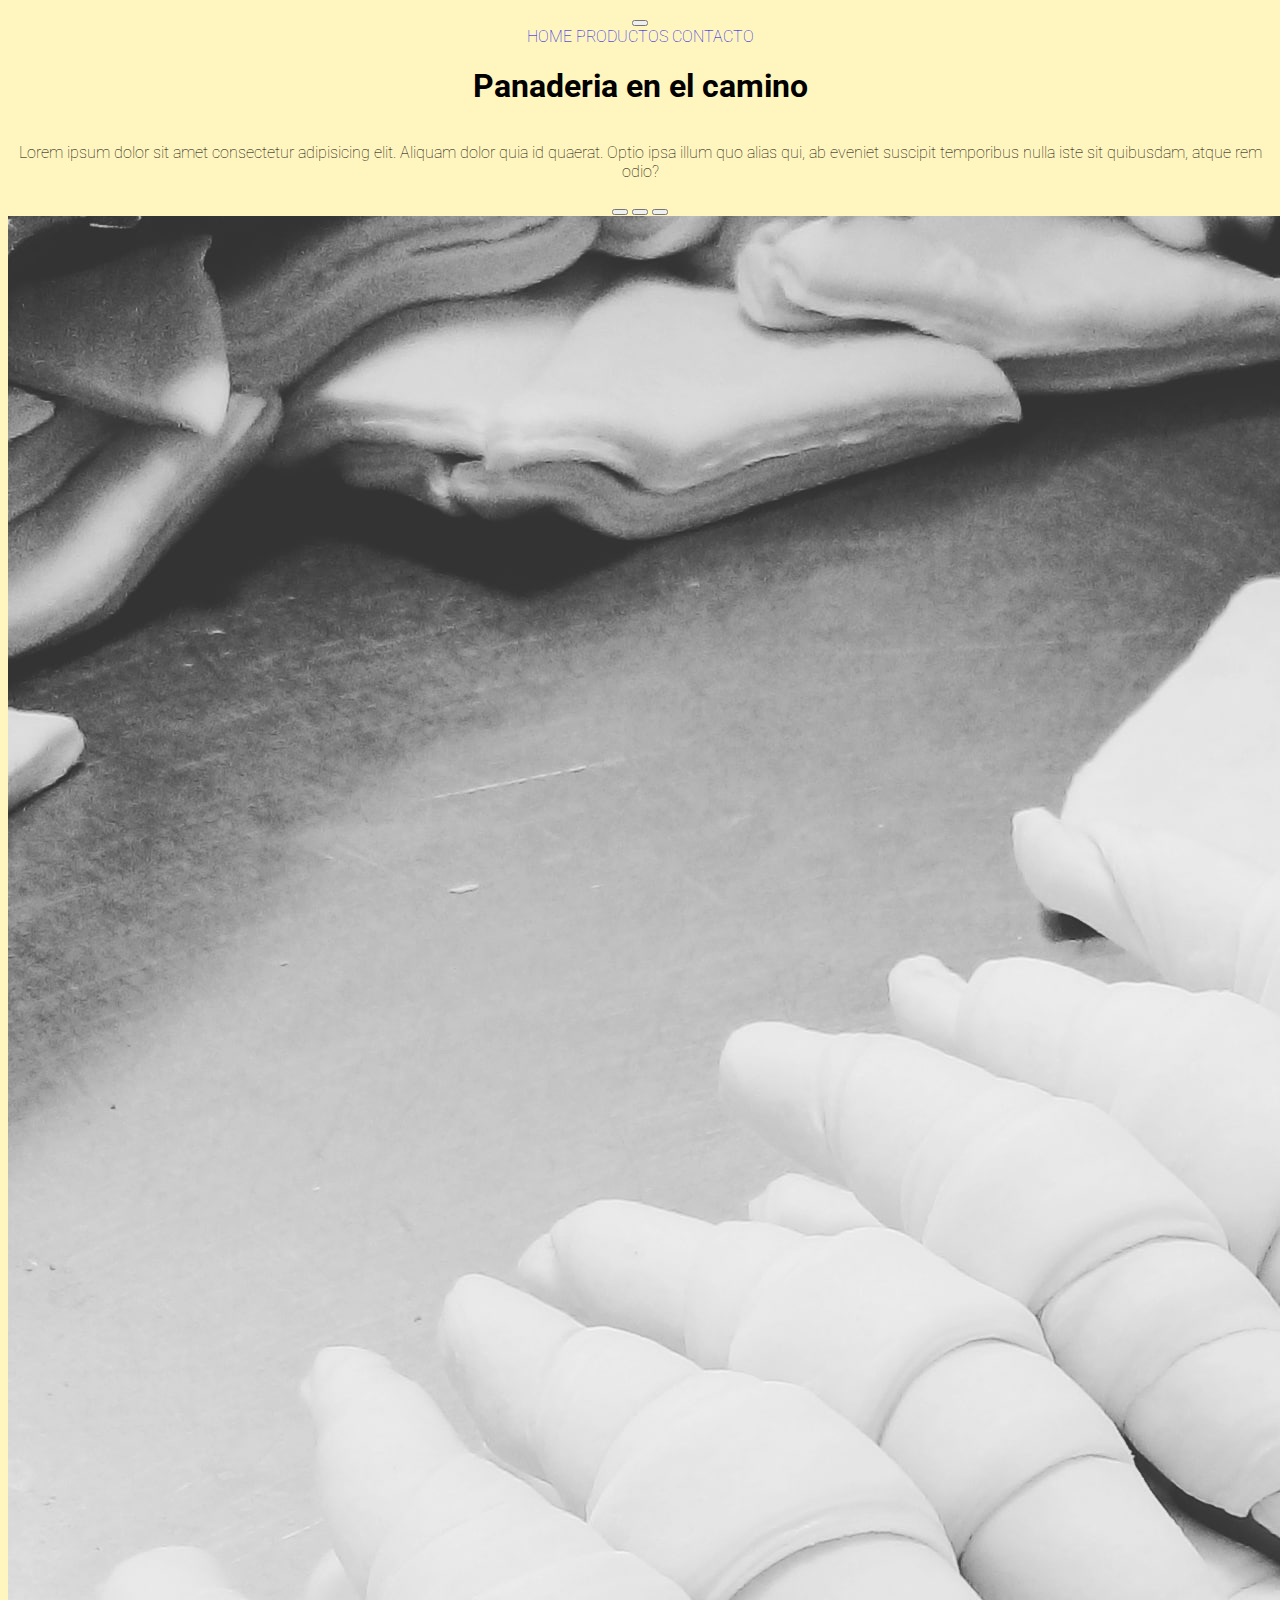
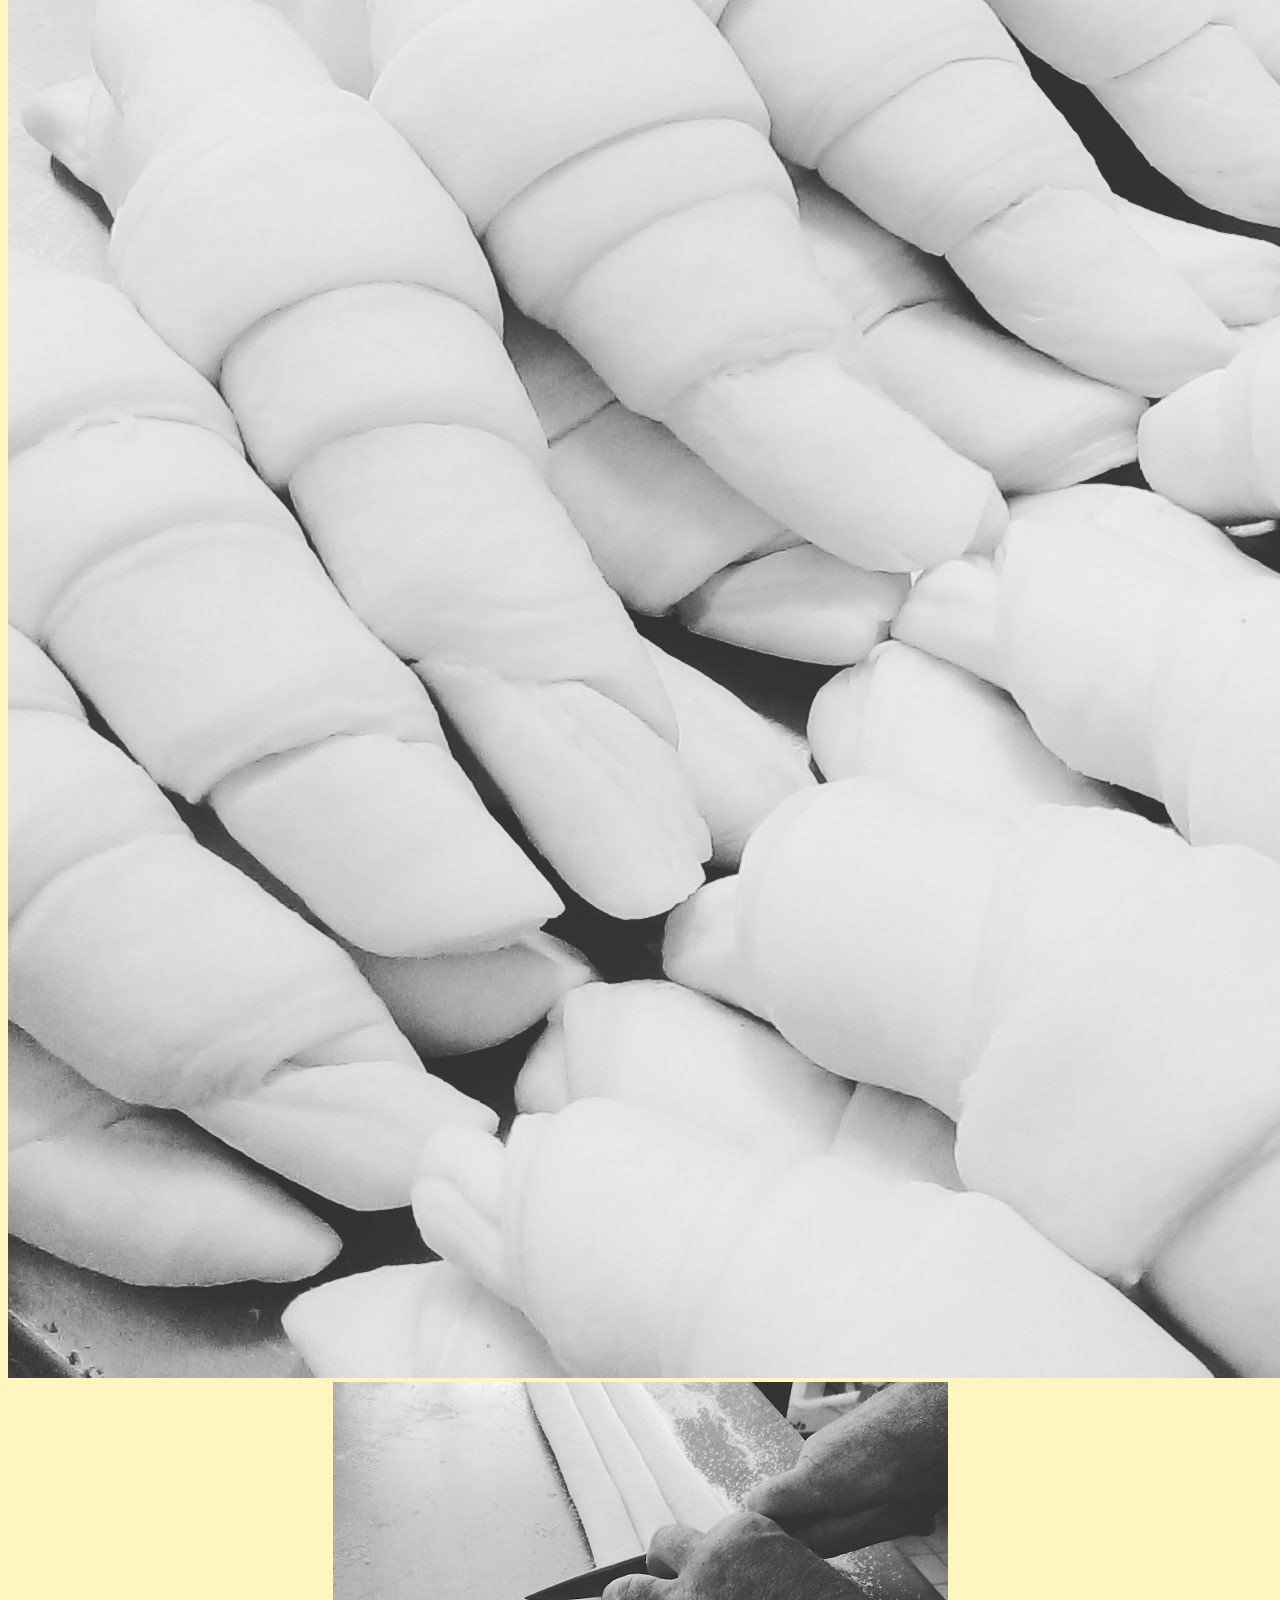
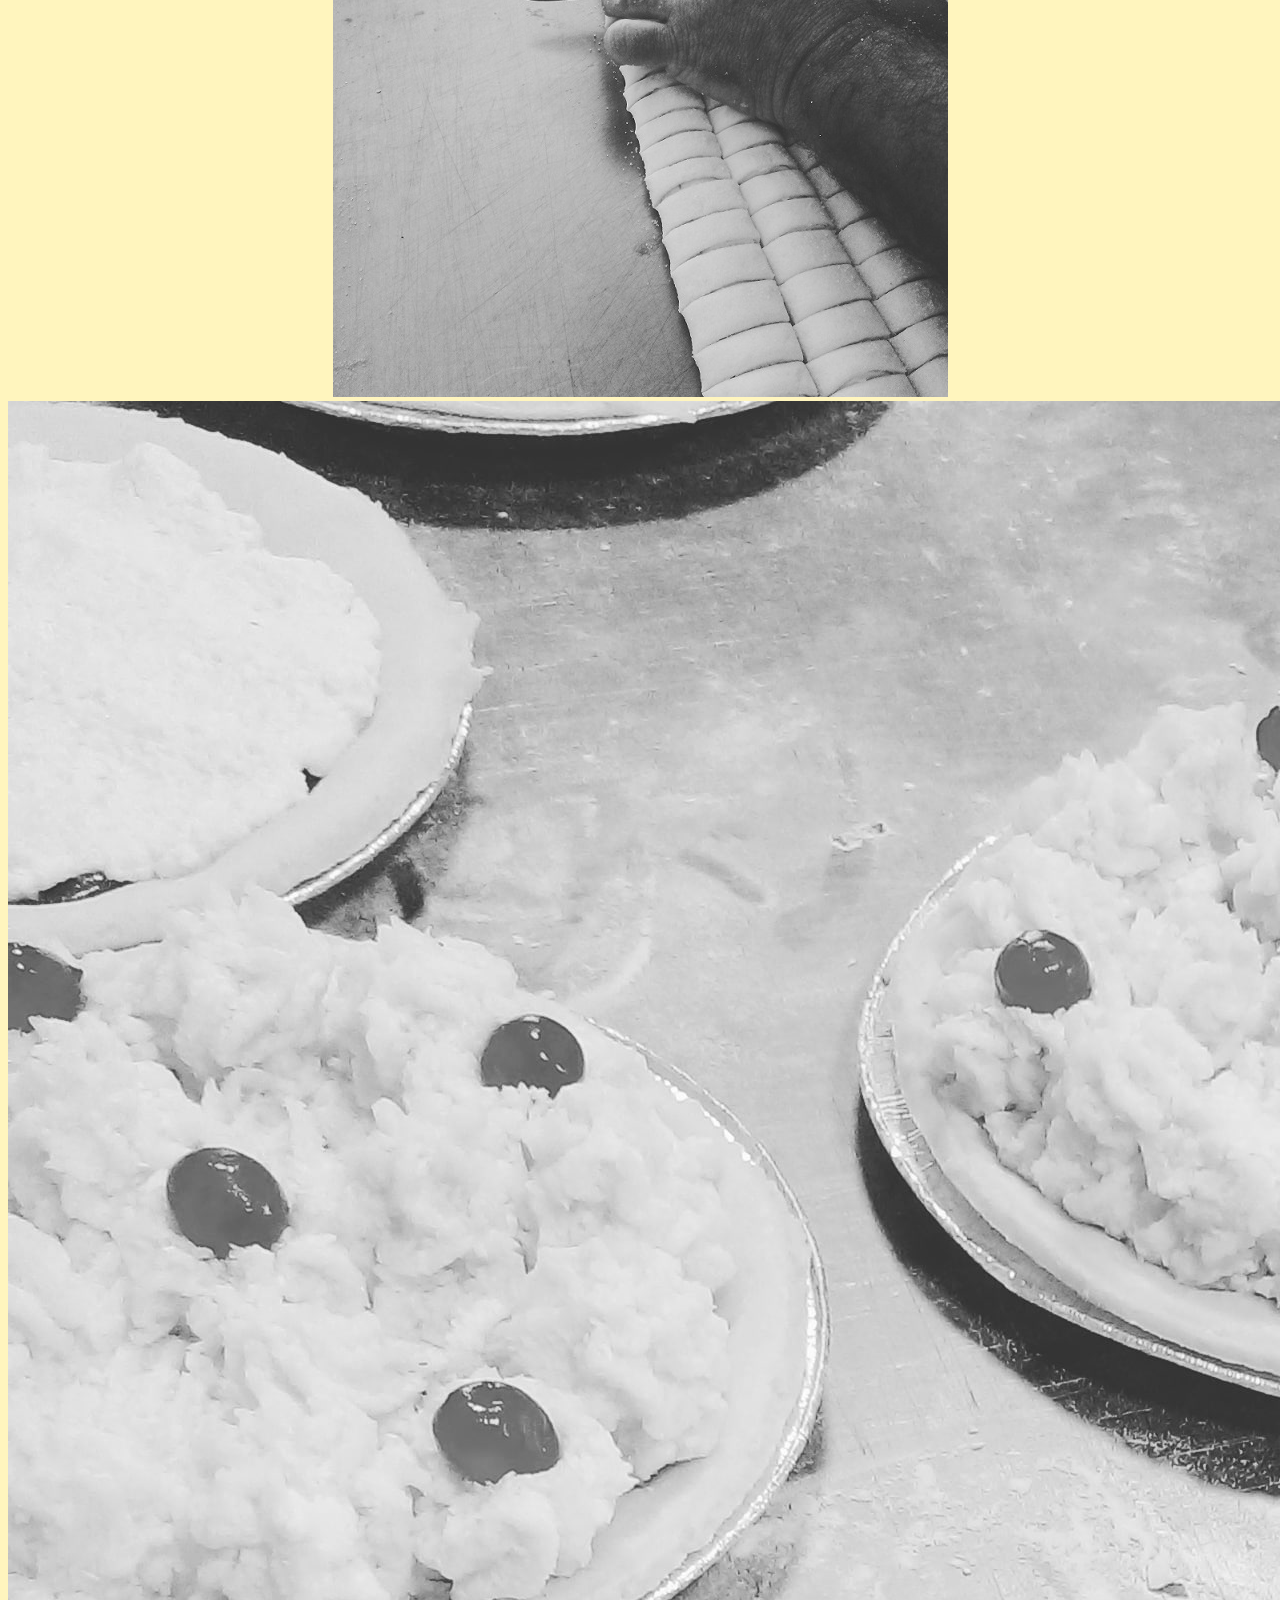
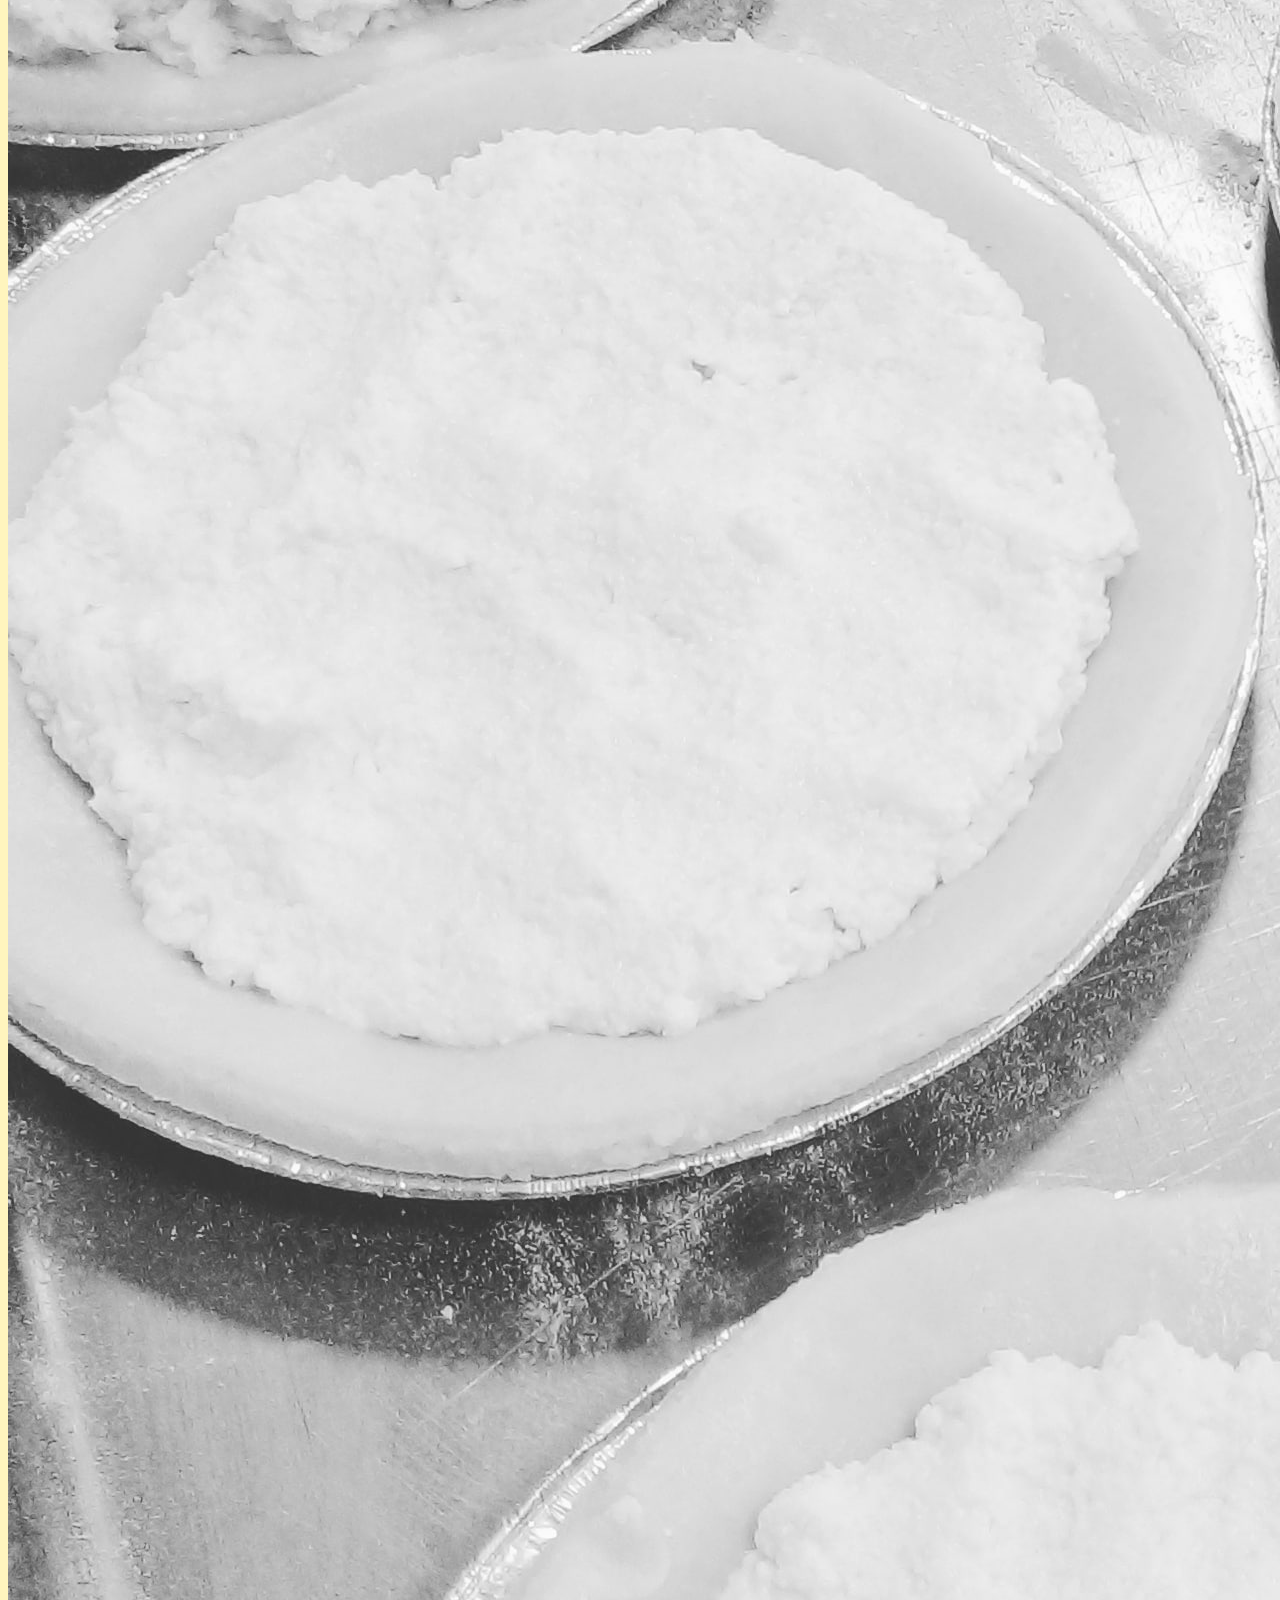
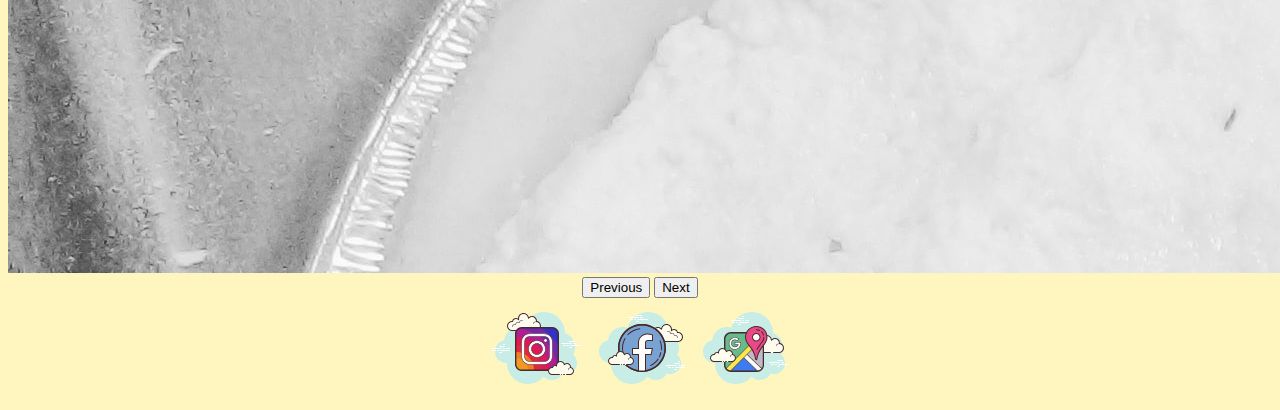
<file: index.html>
<!DOCTYPE html>
<html lang="en">

<head>
    <meta charset="UTF-8">
    <meta http-equiv="X-UA-Compatible" content="IE=edge">
    <meta name="viewport" content="width=device-width, initial-scale=1.0">
    <link href="https://cdn.jsdelivr.net/npm/bootstrap@5.0.2/dist/css/bootstrap.min.css" rel="stylesheet"
        integrity="sha384-EVSTQN3/azprG1Anm3QDgpJLIm9Nao0Yz1ztcQTwFspd3yD65VohhpuuCOmLASjC" crossorigin="anonymous">
    <link rel="stylesheet" href="./estilos/styles.css">
    <title>Emprendimiento</title>
</head>

<body>

    <header>
        <nav class="navbar navbar-expand-lg navbar-light bg-dark">
            <div class="container-fluid">
                <a class="navbar-brand text-white" href="./imagenes/logo.jpg"></a>
                <button class="navbar-toggler" type="button" data-bs-toggle="collapse"
                    data-bs-target="#navbarNavAltMarkup" aria-controls="navbarNavAltMarkup" aria-expanded="false"
                    aria-label="Toggle navigation">
                    <span class="navbar-toggler-icon"></span>
                </button>
                <div class="collapse navbar-collapse" id="navbarNavAltMarkup">
                    <div class="navbar-nav">
                        <a class="nav-link active text-white" aria-current="page" href="index.html">HOME</a>
                        <a class="nav-link active text-white" href="./section/productos.html">PRODUCTOS</a>
                        <a class="nav-link active text-white " href="./section/contacto.html" tabindex="-1"
                            aria-disabled="true">CONTACTO</a>
                    </div>
                </div>
            </div>
        </nav>
    </header>
    <h1>Panaderia en el camino</h1>
    <section class="container-fluid">
        <div class="row">
            <div class="col-lg-4 col-md-6 col-sm-12">

        <p>Lorem ipsum dolor sit amet consectetur adipisicing elit. Aliquam dolor quia id quaerat. Optio ipsa
            illum quo alias qui, ab eveniet suscipit temporibus nulla iste sit quibusdam, atque rem odio?</p>
        </div>
        <div class="col-lg-8 col-md-6 col-sm-12">
        <div id="carouselExampleIndicators" class="carousel slide" data-bs-ride="carousel">
            <div class="carousel-indicators">
                <button type="button" data-bs-target="#carouselExampleIndicators" data-bs-slide-to="0" class="active"
                    aria-current="true" aria-label="Slide 1"></button>
                <button type="button" data-bs-target="#carouselExampleIndicators" data-bs-slide-to="1"
                    aria-label="Slide 2"></button>
                <button type="button" data-bs-target="#carouselExampleIndicators" data-bs-slide-to="2"
                    aria-label="Slide 3"></button>
            </div>
            <div class="carousel-inner">
                <div class="carousel-item active">
                    <img src="./imagenes/foto1.jpg" class="d-block w-100" alt="...">
                </div>

                <div class="carousel-item">
                    <img src="./imagenes/foto2.jpg" class="d-block w-100" alt="...">
                </div>
                <div class="carousel-item">
                    <img src="./imagenes/foto3.jpg" class="d-block w-100" alt="...">
                </div>
            </div>
            <button class="carousel-control-prev" type="button" data-bs-target="#carouselExampleIndicators"
                data-bs-slide="prev">
                <span class="carousel-control-prev-icon" aria-hidden="true"></span>
                <span class="visually-hidden">Previous</span>
            </button>
            <button class="carousel-control-next" type="button" data-bs-target="#carouselExampleIndicators"
                data-bs-slide="next">
                <span class="carousel-control-next-icon" aria-hidden="true"></span>
                <span class="visually-hidden">Next</span>
            </button>
        </div>

        </div>

        </div>


    </section>
    <script src="https://cdn.jsdelivr.net/npm/bootstrap@5.0.2/dist/js/bootstrap.bundle.min.js"
        integrity="sha384-MrcW6ZMFYlzcLA8Nl+NtUVF0sA7MsXsP1UyJoMp4YLEuNSfAP+JcXn/tWtIaxVXM" crossorigin="anonymous">
    </script>
        <script src="./main.js"></script>
        <footer class="pie" id="pie">
            <a href="https://www.instagram.com/"><img src="./imagenes/icons8-instagram.svg"
                    alt="icono de instagram"></a>
            <a href="https://es-la.facebook.com/" target="_blank"><img src="./imagenes/icons8-facebook-nuevo.svg"
                    alt="icono de facebook"></a>
            <a href="https://www.google.com.ar/maps" target="_blank"><img src="./imagenes/icons8-mapas-de-google.svg"
                    alt="icono de google maps"></a>
            </div>
        </footer>
</body>

</html>
</file>
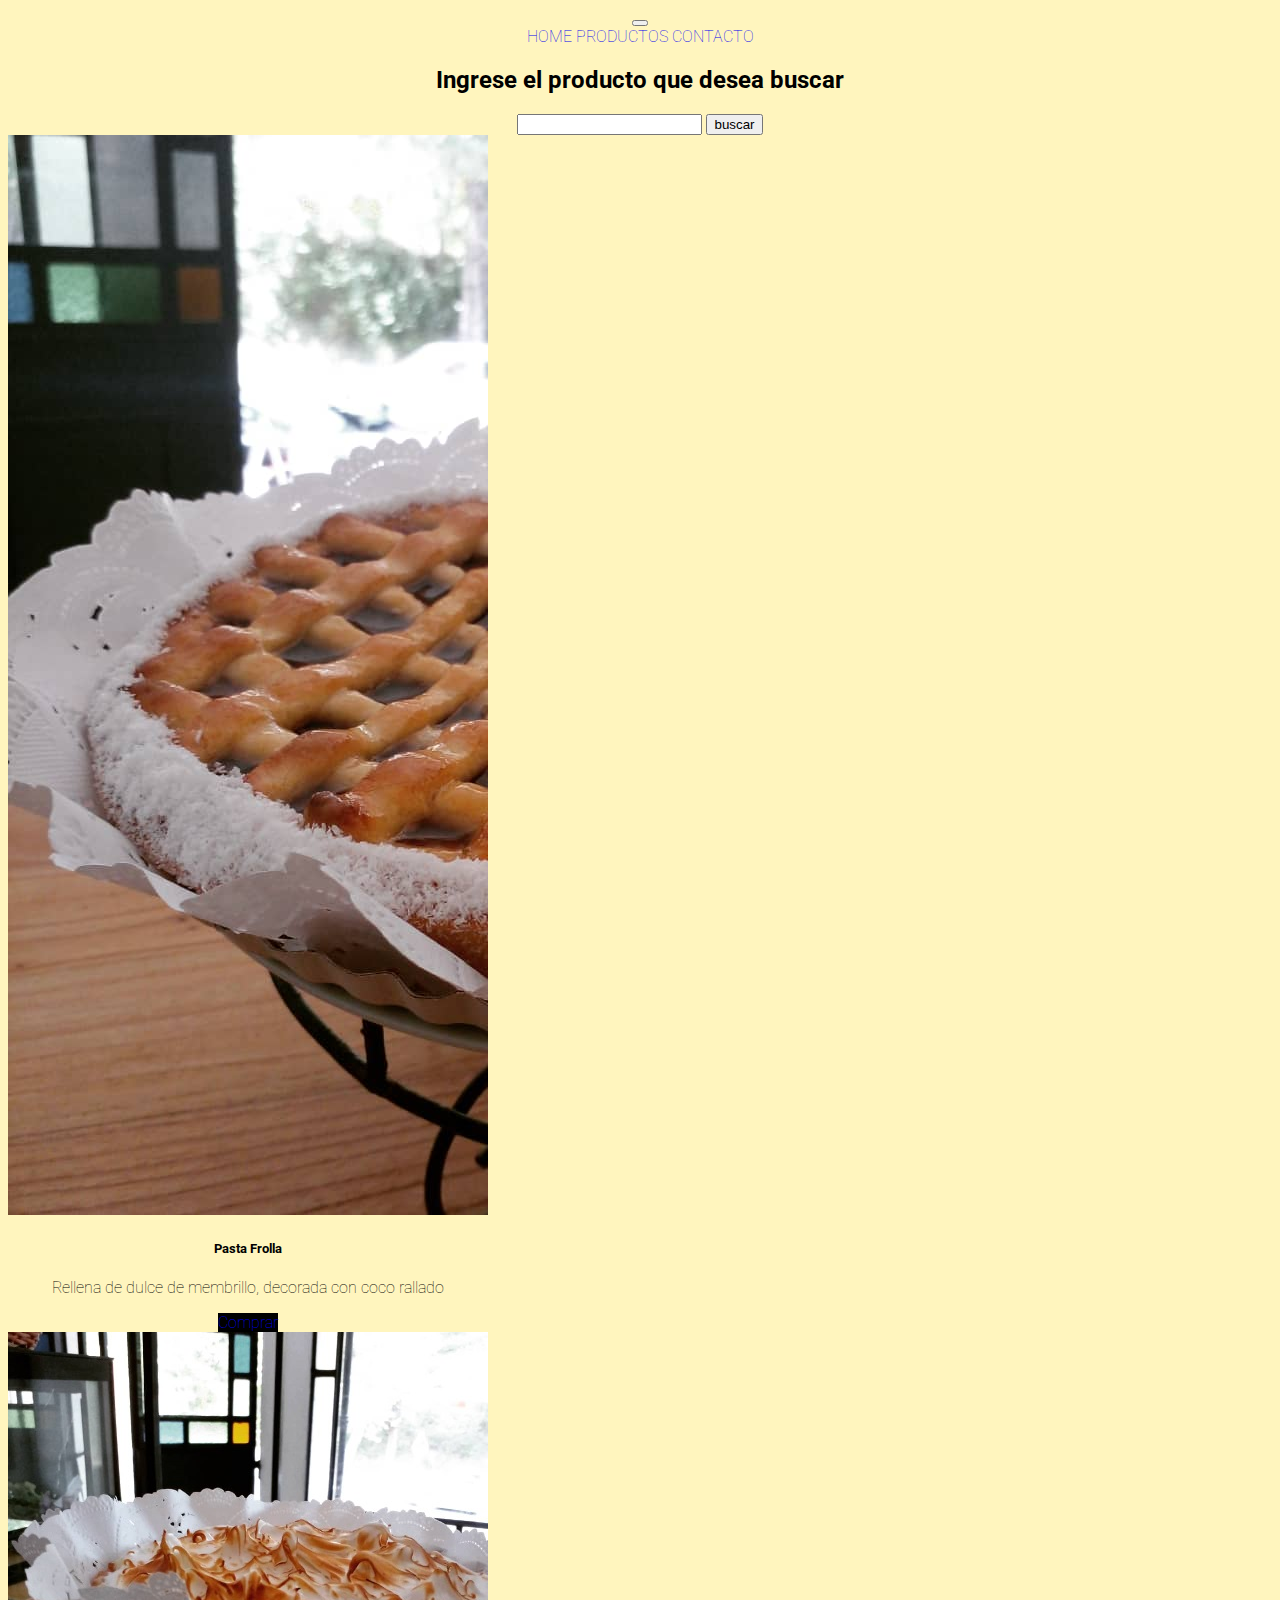
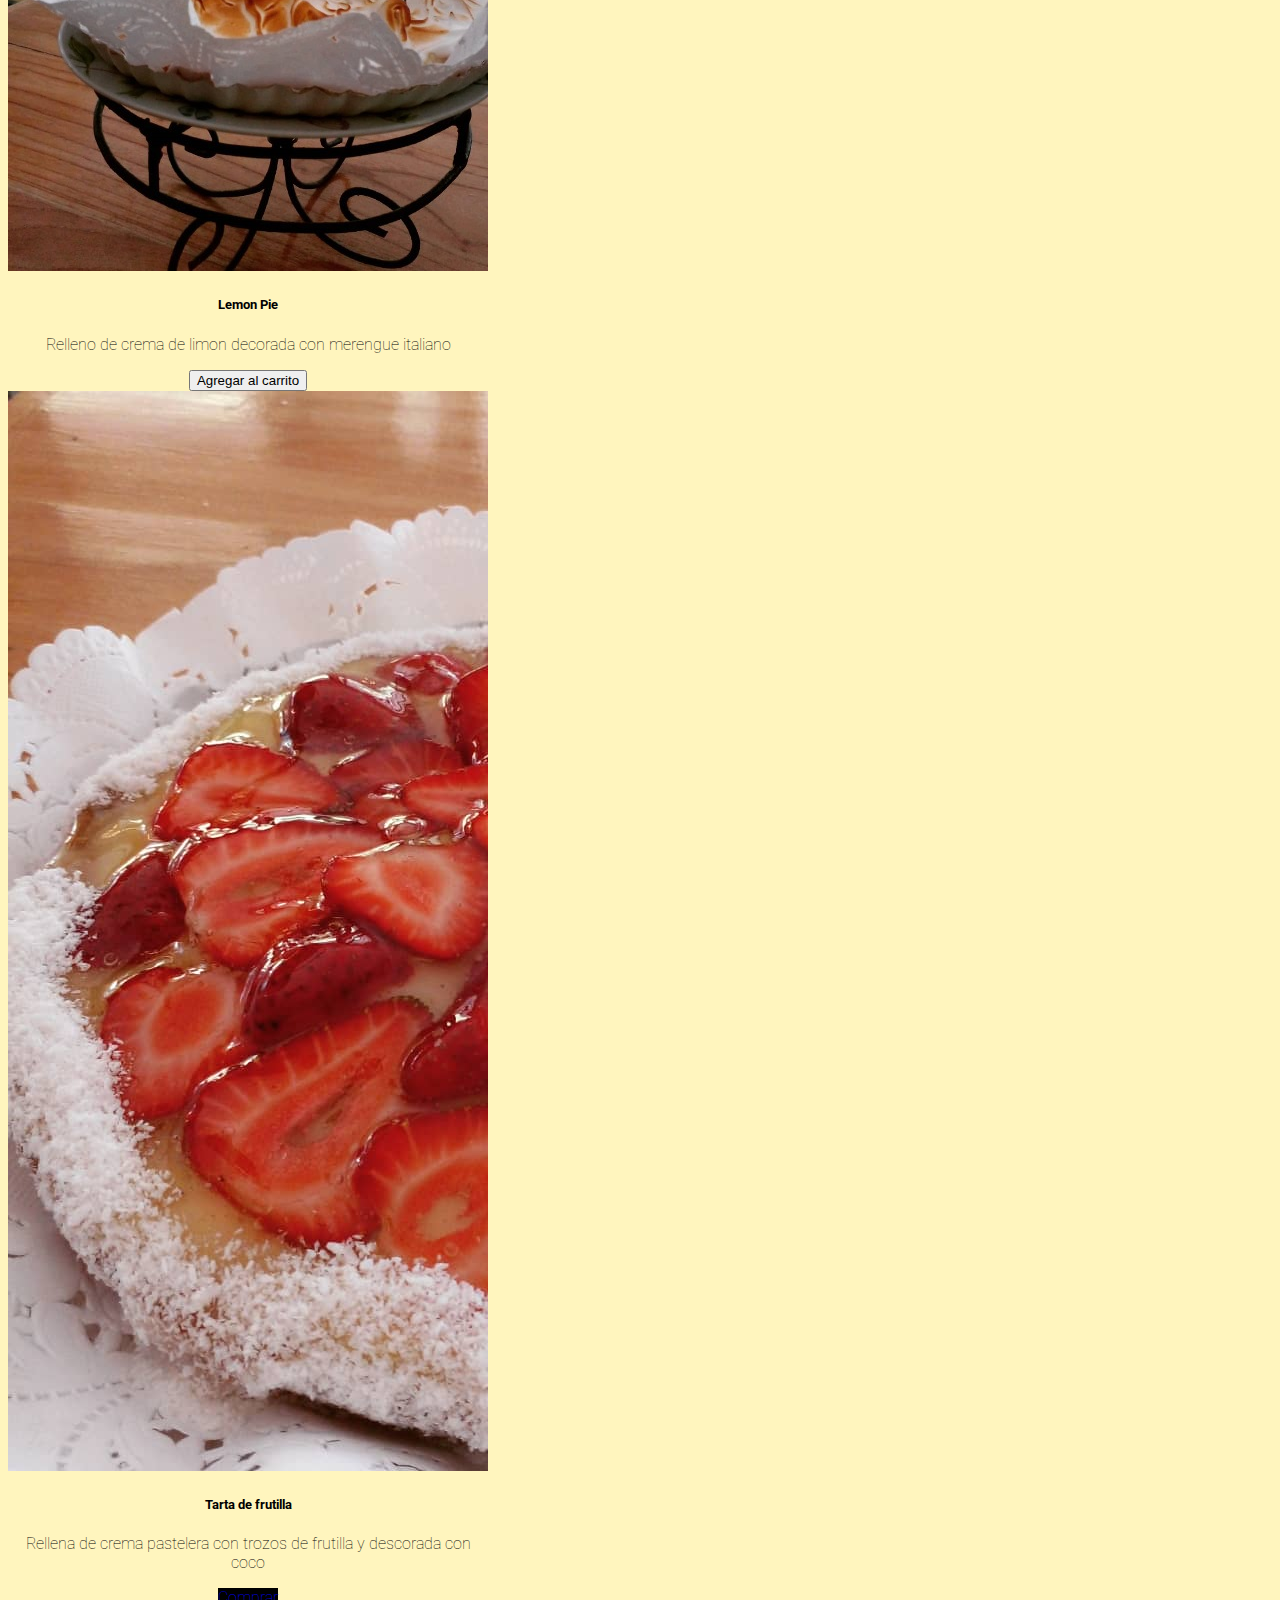
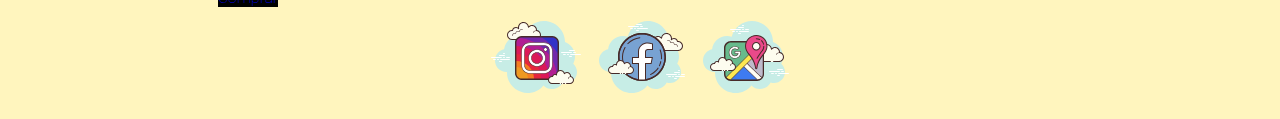
<file: section/productos.html>
<!DOCTYPE html>
<html lang="en">
<head>
    <meta charset="UTF-8">
    <meta http-equiv="X-UA-Compatible" content="IE=edge">
    <meta name="viewport" content="width=device-width, initial-scale=1.0">
    <link href="https://cdn.jsdelivr.net/npm/bootstrap@5.0.2/dist/css/bootstrap.min.css" rel="stylesheet"
    integrity="sha384-EVSTQN3/azprG1Anm3QDgpJLIm9Nao0Yz1ztcQTwFspd3yD65VohhpuuCOmLASjC" crossorigin="anonymous">
    <link rel="stylesheet" href="../estilos/styles.css">
    <title>Document</title>
</head>
<body>
    <header>
        <nav class="navbar navbar-expand-lg navbar-light bg-dark">
            <div class="container-fluid">
                <a class="navbar-brand text-white" href="./imagenes/logo.jpg"></a>
                <button class="navbar-toggler" type="button" data-bs-toggle="collapse" data-bs-target="#navbarNavAltMarkup"
                    aria-controls="navbarNavAltMarkup" aria-expanded="false" aria-label="Toggle navigation">
                    <span class="navbar-toggler-icon"></span>
                </button>
                <div class="collapse navbar-collapse" id="navbarNavAltMarkup">
                    <div class="navbar-nav">
                        <a class="nav-link active text-white" aria-current="page" href="../index.html">HOME</a>
                        <a class="nav-link active text-white" href="productos.html">PRODUCTOS</a>
                        <a class="nav-link active text-white " href="./contacto.html" tabindex="-1" aria-disabled="true">CONTACTO</a>
                    </div>
                </div>
            </div>
        </nav>
    </header>
    <h2>Ingrese el producto que desea buscar</h2>
    <form id="formulario">
        <input type="text"/>
        <input type="submit" value="buscar"/>
    </form>
    <div class="container mt-5">
        <div class="row">
            <div class="col">
                <div class="card" style="width: 30rem;">
                    <div class="acercar">
                    <img  src="../imagenes/pasta frola.jpg" class="card-img-top" alt="...">
                    </div>
                    <div class="card-body text-center">
                        <h5 class="card-title">Pasta Frolla</h5>
                        <p class="card-text">Rellena de dulce de membrillo, decorada con coco rallado</p>
                        <a href="#" class="btn text-white bg">Comprar</a>
                    </div>
                </div>
            </div>

                <div class="col">
                    <div class="card" style="width: 30rem;">
                        <div class="acercar">
                        <img src="../imagenes/IMG_20220105_230109_665.jpg" class="card-img-top" alt="...">
                        </div>
                        <div class="card-body text-center">
                            <h5 class="card-title">Lemon Pie</h5>
                            <p class="card-text">Relleno de crema de limon decorada con merengue italiano</p>
                            <button id="Comprar">Agregar al carrito</button>
                        </div>
                    </div>
                </div>

                    <div class="col">
                        <div class="card" style="width: 30rem;">   <div class="acercar">
                            <img src="../imagenes/frutilla.jpg" class="card-img-top" alt="...">
                            <div class="card-body text-center">
                            </div>
                                <h5 class="card-title">Tarta de frutilla</h5>
                                <p class="card-text">Rellena de crema pastelera con trozos de frutilla y descorada con coco</p>
                                <a href="#" class="btn text-white bg">Comprar</a>
                            </div>
                        </div>


                    </div>

                </div>
        
    </div>
    <footer class="pie" id="pie">
        <a href="https://www.instagram.com/"><img src="../imagenes/icons8-instagram.svg" alt="icono de instagram"></a>
        <a href="https://es-la.facebook.com/" target="_blank"><img src="../imagenes/icons8-facebook-nuevo.svg"
                alt="icono de facebook"></a>
        <a href="https://www.google.com.ar/maps" target="_blank"><img src="../imagenes/icons8-mapas-de-google.svg"
                alt="icono de google maps"></a>
        </div>
    </footer>
    <script src="../main.js"></script>
    <script src="https://cdn.jsdelivr.net/npm/bootstrap@5.0.2/dist/js/bootstrap.bundle.min.js"
    integrity="sha384-MrcW6ZMFYlzcLA8Nl+NtUVF0sA7MsXsP1UyJoMp4YLEuNSfAP+JcXn/tWtIaxVXM" crossorigin="anonymous">
</script>
</body>
</html>
</file>
<file: estilos/styles.css>
@import url('https://fonts.googleapis.com/css2?family=Roboto&display=swap');

body {
    font-family: "Roboto", sans-serif;
    text-align: center;
    font-weight: lighter;
    display: flex;
    flex-direction: column;
    min-height: 100vh;
    background-color: rgb(255, 245, 190);
  }

a{
    text-decoration: none;
}
.bg{
    background-color: black;
}
.acercar{
    overflow: hidden;

}
.acercar img{
    transition: all 2s;
}
.acercar:hover img{
    transform: scale(1.5);
}
</file>
